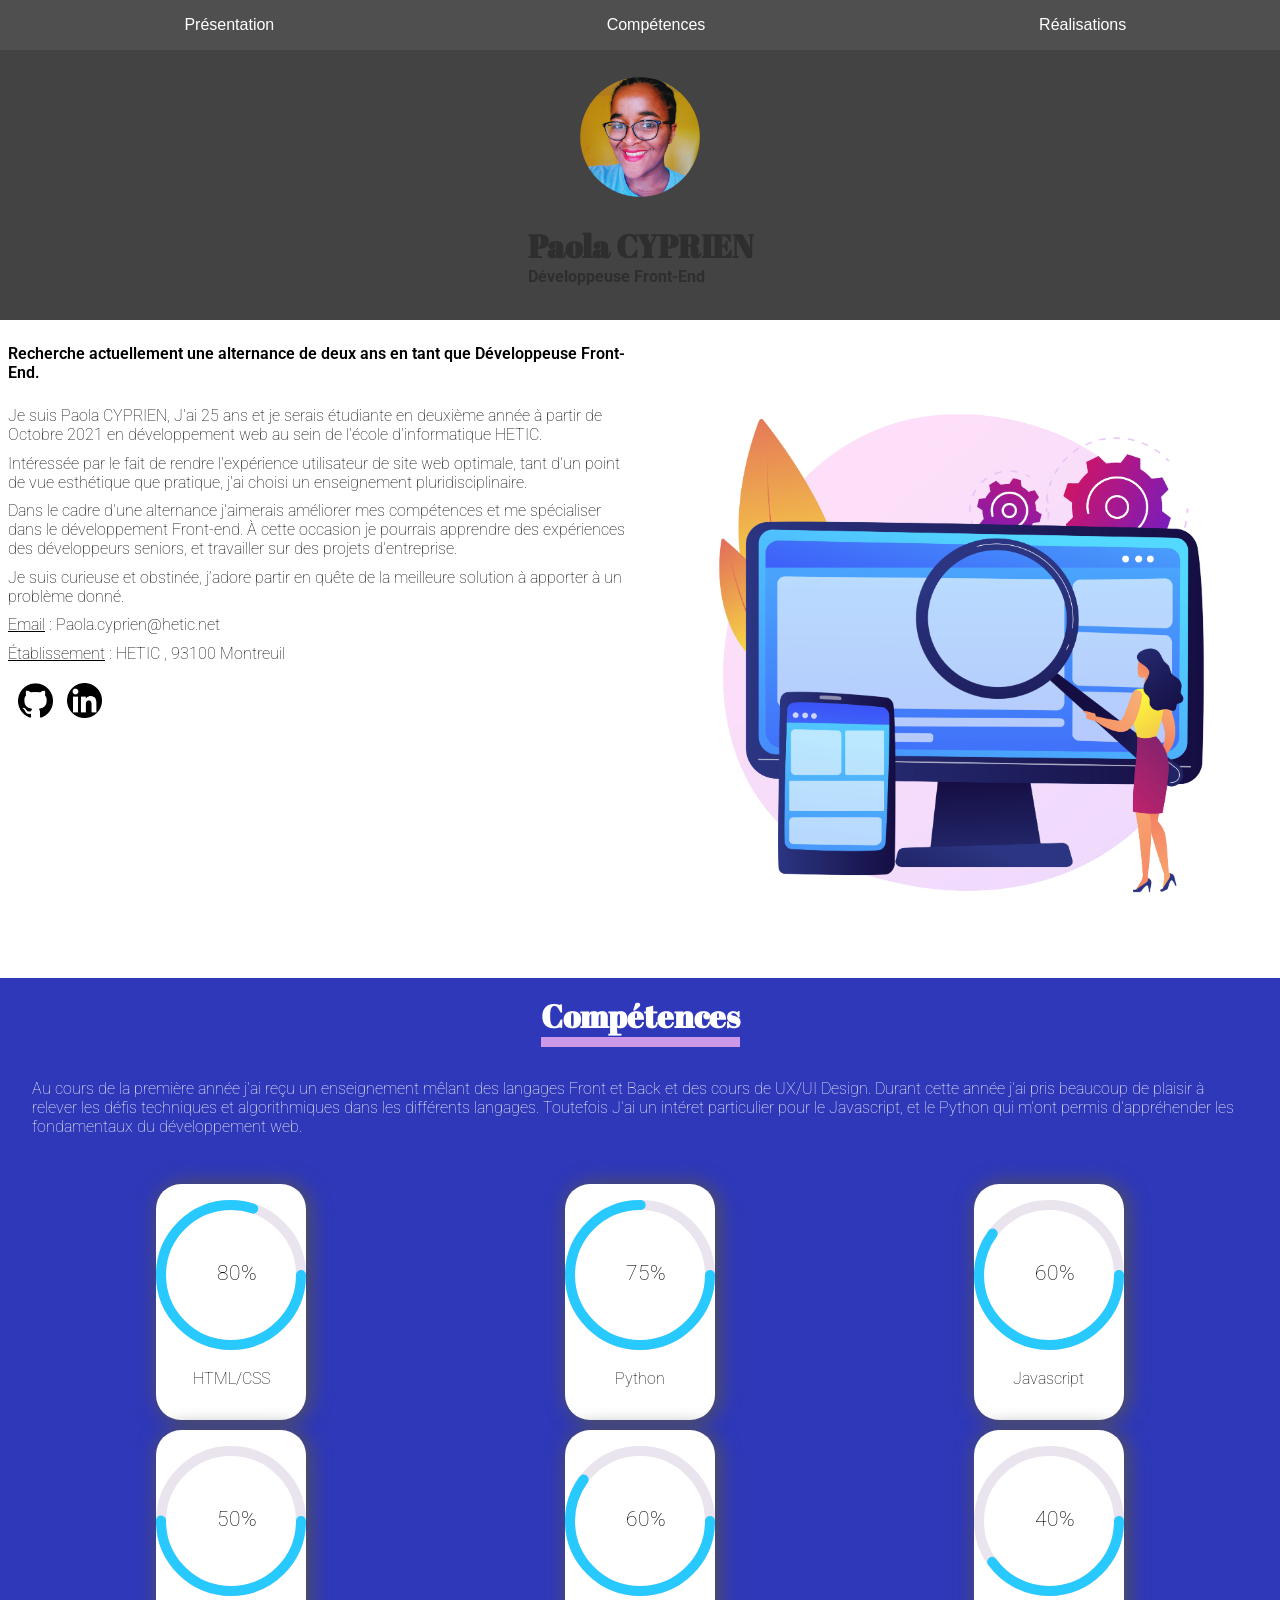
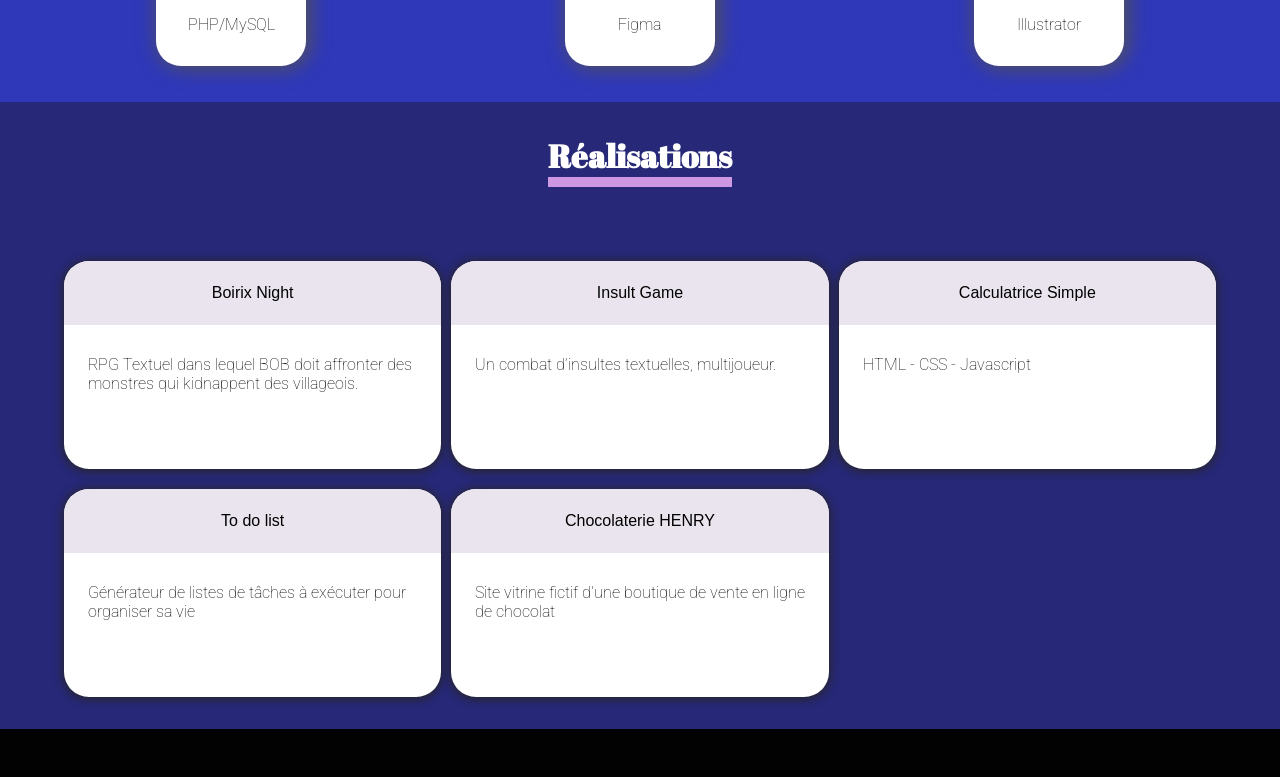
<file: index.html>
<!DOCTYPE html>
<html lang="en">
<head>
    <meta charset="UTF-8">
    <meta http-equiv="X-UA-Compatible" content="IE=edge">
    <meta name="viewport" content="width=device-width, initial-scale=1.0">
    <link href="https://fonts.googleapis.com/css?family=Abril+Fatface|Roboto:300,700" rel="stylesheet">
    <link rel="stylesheet" href="style.css">
    <title> Portfolio CYPRIEN PAOLA</title>
</head>
<body>
    <header>
        <nav>
            <ul>
                <li><a href="#part1">Présentation</a></li>
                <li><a href="#part2">Compétences</a></li>
                <li><a href="#part3">Réalisations</a></li> 
            </ul>
        </nav>
        <div class="picturesNames" id="">
            <img class="img"  src="paola.jpeg" alt="" srcset="" class ="img-size-responsive">
            <div class="words">
                <h1>Paola CYPRIEN</h1>
                <h3>Développeuse Front-End </h4>
            </div>
        </div>
    </header>
    <main>
        <section class="main-zone-presentation" id="part1">
            <div class="presentation" id="">
                <div class="text-presentation" id="">
                    <div class="text-prez">
                        <p>
                            Recherche actuellement une alternance de deux ans en tant que Développeuse Front-End.
                        </p>
                    </div>
                    <div class="div-container"  >
                        <p>Je suis Paola CYPRIEN, J'ai 25 ans et je serais étudiante en deuxième année à partir de Octobre 2021 en développement web au sein de l'école d'informatique HETIC. </p>
                        <p>Intéressée par le fait de rendre l'expérience utilisateur de site web optimale, tant d'un point de vue esthétique que pratique, j'ai choisi un enseignement pluridisciplinaire. </p>
                        <p>Dans le cadre d'une alternance j'aimerais améliorer mes compétences et me spécialiser dans le développement Front-end. À cette occasion je pourrais apprendre des expériences des développeurs seniors, et  travailler sur des projets d'entreprise.</p>
                        <p>Je suis curieuse et obstinée, j’adore partir en quête de la meilleure solution à apporter à un problème donné.</p>
                        <p class="info-box info1prez"> <span>Email</span> : Paola.cyprien@hetic.net </p>
                        <p class="info-box"> <span>Établissement</span> : HETIC , 93100 Montreuil</p>
                    </div>
                    <div class="logo">
                        <a href="https://github.com/Paola-Cyp"><img src="github.png" alt="" srcset=""></a>
                        <a href="https://www.linkedin.com/feed/?trk=guest_homepage-basic_nav-header-signin"><img src="linkedin-logo.png" alt="" srcset="" class ="img-size-responsive"></a>
                    </div>
                </div>
                <div class="div-illustration" id="">
                    <img class="illustration"  src="19197096.jpg" alt="" srcset=""  class ="img-size-responsive">
                </div>
            </div>
        </section>
        <section class="main-zone-skills" id="part2">
            <div class="competences" id="">
                <div class="title-skills" id="">
                    <h2>Compétences</h2>
                </div>
                <div class="text-skills" id="">
                    <p>
                    Au cours de la première année j'ai reçu un enseignement mêlant des langages Front et Back et des cours de UX/UI Design. Durant cette année j'ai pris beaucoup de plaisir à relever les défis techniques et algorithmiques dans les différents langages. Toutefois J'ai un intéret particulier pour le Javascript, et le Python qui m'ont permis d'appréhender les fondamentaux du développement web. </p> 
                </div> 
            </div>
            <div class="skills">
                <div class="box  circle01">
                    <svg>
                        <circle cx="70px"   cy="70px" r="70px"></circle>
                        <circle cx="70px"   cy="70px" r="70px"></circle>
                    </svg>
                    <span> 80%</span>
                    <p>HTML/CSS</p>
                </div>
                <!-- box2-->
                <div class="box ">
                    <svg>
                        <circle   cx="70px"   cy="70px" r="70px"></circle>
                        <circle class="circle02" cx="70px"   cy="70px" r="70px"></circle>
                    </svg>
                    <span> 75%</span>
                    <p>Python</p>
                </div>
                <!-- box3-->
                <div class="box  circle03">
                    <svg>
                        <circle cx="70px"   cy="70px" r="70px"></circle>
                        <circle class="circle03" cx="70px"   cy="70px" r="70px"></circle>
                    </svg>
                    <span> 60%</span>
                    <p>Javascript</p>
                </div>
                <!-- box4-->
                <div class="box  circle04">
                    <svg>
                        <circle cx="70px"   cy="70px" r="70px"></circle>
                        <circle class="circle04" cx="70px"   cy="70px" r="70px"></circle>
                    </svg>
                    <span> 50%</span>
                    <p>PHP/MySQL</p>
                </div>
                <!-- box5-->
                <div class="box  circle05">
                    <svg>
                        <circle cx="70px"   cy="70px" r="70px"></circle>
                        <circle class="circle05" cx="70px"   cy="70px" r="70px"></circle>
                    </svg>
                    <span> 60%</span>
                    <p>Figma</p>
                </div>
                <!-- box4-->
                <div class="box  circle06">
                    <svg>
                        <circle cx="70px"   cy="70px" r="70px"></circle>
                        <circle class="circle06" cx="70px"   cy="70px" r="70px"></circle>
                    </svg>
                    <span> 40%</span>
                    <p>Illustrator</p>
                </div>
            </div>
        </section>

        <section class="main-zone-works" >
                   <!--Réalisation-->
            <div  class="works">
                <div class="text-works" id="">
                    <div class="title-works"  id="part3">
                        <h2>Réalisations</h2>
                    </div>
                </div>
                <div class="works-container" id="">
                    <div class="project1-description prjct"> 
                        <div class="project1-name name">
                            <a href="https://github.com/Paola-Cyp/Jeu-Boirix_Night-RPG/"><p>Boirix Night</p></a>
                        </div>
                        <div>
                            <p>RPG Textuel dans lequel BOB doit affronter des monstres qui kidnappent des villageois.</p>
                        </div> 
                    </div>
                    <div class="project2-description prjct">  
                        <div class="project2-name name">
                            <a href="https://github.com/Paola-Cyp/Jeu_Insult-game"><p>Insult Game</p></a>
                        </div>
                        <div>
                            <p>Un combat d’insultes textuelles, multijoueur.</p>
                        </div>
                    </div>
                    <div class="project3-description prjct">
                        <div class="project3-name name">
                            <a href="https://paola-cyp.github.io/Projet-Calculatrice_JS/"><p>Calculatrice Simple</p></a>
                        </div>
                        <div><p>HTML - CSS - Javascript </p></div>
                    </div>

                    <div class="project4-description prjct">
                        <div class="project4-name name">
                            <a href="https://paola-cyp.github.io/To-do-List-JS/"><p>To do list</p></a>
                        </div>
                        <div>
                            <p> Générateur de listes de tâches à exécuter pour organiser sa vie</p>
                        </div>
                    </div> 
                    <div class="project5-description prjct">
                        <div class="project5-name name">
                            <a href="https://paola-cyp.github.io/Site-Vitrine-Henry-Chocolaterie/store.html"><p>Chocolaterie HENRY</p></a>
                        </div>
                        <div>
                            <p> Site vitrine fictif d'une boutique de vente en ligne de chocolat</p>
                        </div>
                    </div>
                </div>
            </div>
        </section>
    </main>
    <footer>
    </footer>
    
</body>
</html>
</file>
<file: style.css>
* {
    margin: 0 auto ;
    padding: 0 ; 
    font-size: 16px;  
}

body{
    font-family: 'Roboto', sans-serif; 
     font-weight: 100;    
    
}





h1,h2{
    font-family: 'Abril Fatface', serif;
    font-size: 2em;
    display: inline-block;   
}

a{
    font-family: 'Montserrat', sans-serif;   
}




h2::after{
    content: '';
    display: block;
    width: 100%;
    height: 10px;
    background-color: rgba(223, 163, 238, 0.906);
}

p{
    font-size: 1em;
}

/*  Partie 1 : Accueil */

header{
    height: 25em ;
    width: 100%;
    background-image: url('https://images.unsplash.com/photo-1558591710-4b4a1ae0f04d?ixlib=rb-1.2.1&ixid=MnwxMjA3fDB8MHxwaG90by1wYWdlfHx8fGVufDB8fHx8&auto=format&fit=crop&w=668&q=80');
    background-position : center ;
    background-size: cover;

    
}



ul{
    display: flex;
    flex-direction: column;
    margin-left: 0em;
    background-color: rgba(96, 94, 94, 0.452);
    
}

li{
    width: 100%;
    text-decoration: none;
    list-style: none;
    text-align: center; 
}


li a{
    width: 100% ;
    text-decoration: none;
    display: inline-block;
    font-size: 1em;
    padding: 1em;
    color: #ffffff;
    
    
}


li  a:hover {
    width: 100% ;
    color: #ffffff;
    background-color: rgba(87, 85, 85, 0.666);
}



.img{
    padding: 1.7em;
    height: 120px;
    width: 120px;
    border-radius: 50%;
}

.words{

    color :rgb(46, 46, 46);
}


a img {
    margin-top: 20px;
    margin-left: 10px;
    display: inline-block;
    width: 35px;
    height: 35px;
}



.picturesNames{
    display: flex;
    flex-direction: column;
    justify-content: center;

}





/*  PRESENTATION  */

.text-prez{
    font-weight:600;
}



.presentation {
    padding-top: 1em;
    display: flex;
    flex-direction: column;
    justify-content: center;
    width: 100%;
}
.text-presentation { 
    padding: 0.5em ;
}



.div-container {
    margin-top: 1.5em;
}

.div-container p{
    margin-top: 0.6em;
}


.info-box{
    margin-top: 20px;
    
}

.info-box > span{
    position: static;
    text-decoration:underline;
    font-size: 1em;
}

.info1prez{
    margin-top: 1.3em;
}

.illustration {
    width: 95%;
}

.img-size-responsive {
    max-width: 100%;
    height: auto;
}


/* COMPETENCES */

.main-zone-skills{
    background-color: rgb(47, 56, 185);
    display: flex; 
    flex-direction: column; 
    justify-content: center;
}


.main-zone-skills > *{
    width: 95%;

}

.competences{
    padding : 1em;
    color: #ffffff;;   
}


.title-skills{
    display: flex;
    flex-direction: row;
    text-align: center;
}

.competences .text-skills{
    padding-top : 2em;
    padding-bottom: 2em ;

}

.text-skills + p {
    text-align: center;
}

.skills{
    padding-bottom : 2em;
    display: grid;
    grid-template-columns: 1fr 1fr ;
    grid-template-rows: 1fr 1fr 1fr; 
    gap: 20px 5px;
    align-items: center;
}

.box{
    background-color: #ffffff;
    border-radius: 25px;
    height: 220px;
    width: 150px;
    position: relative;
    box-shadow: 3px 1px 20px 1px rgb(84, 83, 83);
    padding-top: 1em;
   

}

.box  p {
    text-align: center;
    margin-top: 15px;
}

svg {
    /* background-color: rgb(231, 184, 184); */
    height: 150px;
    width: 150px;
}

svg circle {
    fill : none ;
    stroke :rgb(40, 201, 255) ;
    stroke-width: 10px;
    transform : translate(5px , 5px) ;
    stroke-linecap: round;
    stroke-dasharray: 440;
    stroke-dashoffset: 440;
   
}

svg circle:nth-child(1) {
    stroke :rgb(234, 228, 238) ;
    stroke-dashoffset: 0;
}


svg circle:nth-child(2) {
    animation: circle 2s forwards ;
}
 

/* Là on modifie les valeur*/
@keyframes circle {
    to {
        stroke-dashoffset: 88;
    }

}

span{
    position: absolute;
    top: 37%;
    left: 54% ;
    bottom: 50%;
    transform: translate(-50%,-50%) ;   
    height: 1em;
    font-size : 1.3em ;
}


/* -->  Cercle 2 */

svg .circle02:nth-child(2) {
    animation: circle-two 2s forwards ;
}
 
@keyframes circle-two {
    to {
        stroke-dashoffset: 110;
    }
}

/* -->  Cercle 3 */

svg .circle03:nth-child(2) {
    animation: circle-three 2s forwards ;
}
 

@keyframes circle-three {
    to {
        stroke-dashoffset: 176;
    }

}


/* -->  Cercle 4 */

svg .circle04:nth-child(2) {
    animation: circle-four 2s forwards ;
}
 

@keyframes circle-four {
    to {
        stroke-dashoffset: 220;
    }
}

/* -->  Cercle 5 */

svg .circle05:nth-child(2) {
    animation: circle-five 2s forwards ;
}
 
@keyframes circle-five {
    to {
        stroke-dashoffset: 176;
    }
}


/* -->  Cercle 6 */

svg .circle06:nth-child(2) {
    animation: circle-six 2s forwards ;
}
 

@keyframes circle-six{
    to {
        stroke-dashoffset: 264;
    }

}



/* PROJETS */

.main-zone-works{
    background-color: rgb(39, 40, 119);
}

.title-works{
    display: flex;
    flex-direction: row;
    text-align: center;
}

.title-works + p{
    text-align: center;
}

.works{
    width: 95%;
    font-size: 1em;
}


.text-works{
    padding : 2em;
    color: rgb(255, 255, 255);
}


.prjct{
    background-color: #ffffff;
    height: 13em;
    width: 100%;
    margin-top: 10px;
    border-top-left-radius: 25px;
    border-top-right-radius: 25px;
    border-bottom-left-radius: 25px;
    border-bottom-right-radius: 25px;
    box-shadow: 0px 1px 10px 1px rgb(38, 37, 37);
    
}


.prjct  .name {
    height: 2em;
    padding: 1em 0.5em;
}

.project > {
    padding: 1em 0.5em;
}

.name{
    border-top-left-radius: 25px;
    border-top-right-radius: 25px;
    background-color:rgb(234, 228, 238);
    margin-bottom: 0.7em;
    text-align: center;
    color: #010101;
    display: flex;
    flex-direction: column;
    justify-content: center;
    align-items: center;
    
}



.name + div p {
    margin-left: 5px;
    padding: 5%;
}


footer{
    background-color: rgb(2, 2, 2);
    height: 3em;
}



.works-container a:link{
    color: #010101;
}


.works-container a:link {
    text-decoration: none;
}
  
.works-container a:visited {
    color: #010101;
}
  

.works-container a:hover::after{
    content: '';
    display: block;
    width: 100%;
    font-size:large;
    height: 5px;
    background-color:#6d6c6c;

}






@media only screen and (min-width: 650px) and (max-width : 1999px) {

    body{
        font-size: 16px;
    }
         
    header{
        background-color: rgb(68, 67, 67); 
        height: 20em ;
        background-image: url('https://images.unsplash.com/photo-1558591710-4b4a1ae0f04d?ixlib=rb-1.2.1&ixid=MnwxMjA3fDB8MHxwaG90by1wYWdlfHx8fGVufDB8fHx8&auto=format&fit=crop&w=668&q=80');
        background-position : center ;
        background-size: cover;
    }


    .presentation {
        width: 100%;
        display: grid;
        grid-template-columns: 1fr 1fr; 
        grid-template-rows: 1fr; 
        gap: 5px 5px;
        grid-template-areas: 
        "text-presentation div-illustration"; 
    }
    .text-presentation { 
        grid-area: text-presentation;   
    }

    .div-illustration { grid-area: div-illustration; }


    ul{
        display: flex;
        flex-direction: row ;

    }

    li{
        text-decoration: none;
        list-style: none;
        text-align: center;
        background-color: none;
    }


    li a{
        text-decoration: none;
        display: inline-block;
        color: #ffffff;
    }

    li  a:hover {
        color: #ffffff;   
    }

    .illustration {
        visibility: visible;
        width: 100%;
        
    }
    
    .img-size-responsive {
        max-width: 100%;
        height: auto;
    }
    

    .skills{
        padding-bottom : 2.3em;
        display: grid;
        grid-template-columns: 1fr 1fr 1fr;
        grid-template-rows: 1fr 1fr; 
        gap: 10px 10px;
        align-items: center;
    }

    .works-container{
        padding : 2em;
        display: grid;
        grid-template-columns: 1fr 1fr 1fr;
        grid-template-rows: 1fr 1fr;
        gap: 10px 10px;
        grid-auto-flow: row;
        grid-template-areas:
            "project1-description project2-description project3-description"
            "project4-description project5-description .";
    }
        
    .project1-description { grid-area: project1-description; }
    
    .project2-description { grid-area: project2-description; }
    
    .project3-description { grid-area: project3-description; }
    
    .project4-description { grid-area: project4-description; }
    
    .project5-description { grid-area: project5-description; }



    






}








@media only screen and (min-width : 1440px) {

    body{
        font-size :18px ;

    }
    

    header{
        height: 25em ;
        background-image: url('https://images.unsplash.com/photo-1558591710-4b4a1ae0f04d?ixlib=rb-1.2.1&ixid=MnwxMjA3fDB8MHxwaG90by1wYWdlfHx8fGVufDB8fHx8&auto=format&fit=crop&w=668&q=80');
        background-position : center ;
        background-size: cover;
    }

    ul{
        display: flex;
        flex-direction: row ;
    }

    li{
        text-decoration: none;
        list-style: none;
        text-align: center;
        background-color: none;
    }


    li a{
        text-decoration: none;
        display: inline-block;
        color: #ffffff;
    }

    li  a:hover {
        color: #ffffff;   
    }
    
  
    .img{
        height: 150px;
        width: 150px;
        border-radius: 50%;
    }

    .words{
        padding: 1.5em;
        color :rgb(46, 46, 46);
    }


    a img {
        margin-top: 20px;
        margin-left: 10px;
        display: inline-block;
        width: 35px;
        height: 35px;
    }

    .text-prez{
        font-weight:600;
    }

    .presentation {
        width: 80%;
        display: grid;
        grid-template-columns: 1fr 1fr; 
        grid-template-rows: 1fr; 
        gap: 10px 10px;
        grid-template-areas: 
        "text-presentation div-illustration"; 
    }
    .text-presentation { 
        grid-area: text-presentation;
        font-size: 1em;
    }
    .div-illustration { grid-area: div-illustration; }


    .div-container {
        margin-top: 1.5em;
    }

    .div-container p{
        margin-top: 0.6em;
    }


    .info-box{
        margin-top: 20px;
        
    }

    .info-box > span{
        position: static;
        text-decoration:underline;
        font-size: 1em;
    }

    .info1prez{
        margin-top: 1.3em;
    }

    .illustration {
        width: 60%;
    }

    .img-size-responsive {
        max-width: 100%;
        height: auto;
    }


    .main-zone-skills{
        background-color: rgb(47, 56, 185);
        display: flex; 
        flex-direction: column; 
        justify-content: center;
    }
    
    
    .main-zone-skills > *{
        width: 80%;
    
    }
    
    .competences{
        padding : 2em;
        color: #ffffff;;   
    }
    
    
    .title-skills{
        display: flex;
        flex-direction: row;
        text-align: center;
    }
    
    .competences .text-skills{
        padding-top : 2em;
        padding-bottom: 2em ;
    
    }
    
    .text-skills + p {
        text-align: center;
    }
    
    .skills{
        font-size: 1.25em;
        padding-bottom : 2.3em;
        display: grid;
        grid-template-columns: 1fr 1fr 1fr;
        grid-template-rows: 1fr 1fr; 
        gap: 10px 10px;
        align-items: center;
    }
    
    .box{
        background-color: #ffffff;
        border-radius: 25px;
        padding: 1em 0.5em;
        height: 220px;
        width: 150px;
        position: relative;
        box-shadow: 3px 1px 20px 1px rgb(84, 83, 83);
    }
    
    .box  p {
        text-align: center;
        margin-top: 15px;
    }
    
    svg {
        height: 150px;
        width: 150px;
    }


    .works{
        width: 80%;
        font-size: 1.25em;
    }


    .text-works{
        padding : 2em;
        color: rgb(255, 255, 255);
    }


    .works-container{
        padding : 2em;
        display: grid;
        grid-template-columns: 1fr 1fr 1fr;
        grid-template-rows: 1fr 1fr;
        gap: 10px 10px;
        grid-auto-flow: row;
        grid-template-areas:
            "project1-description project2-description project3-description"
            "project4-description project5-description .";
    }
        
    .project1-description { grid-area: project1-description; }

    .project2-description { grid-area: project2-description; }

    .project3-description { grid-area: project3-description; }

    .project4-description { grid-area: project4-description; }

    .project5-description { grid-area: project5-description; }
        


    .prjct{
        background-color: #ffffff;
        height: 14em;
        width: 11em;
        border-top-left-radius: 25px;
        border-top-right-radius: 25px;
        border-bottom-left-radius: 25px;
        border-bottom-right-radius: 25px;
        box-shadow: 0px 1px 10px 1px rgb(38, 37, 37);
        
    }


    .prjct  .name {
        height: 2em;
        padding: 1em 0.5em;
    }

    .project > {
        padding: 1em 0.5em;
    }

    .name{
        border-top-left-radius: 25px;
        border-top-right-radius: 25px;
        background-color:rgb(234, 228, 238);
        margin-bottom: 0.7em;
        text-align: center;
        color: #010101;
        display: flex;
        flex-direction: column;
        justify-content: center;
        align-items: center;
        
    }



    .name + div p {
        /* background-color: aqua; */
        margin-left: 5px;
        padding: 5%;
    }


    footer{
        background-color: rgb(2, 2, 2);
        height: 3em;
    }




    .works-container a:link{
        color: #010101;
    }


    .works-container a:link {
        text-decoration: none;
    }
    
    .works-container a:visited {
        color: #010101;
    }
    

    .works-container a:hover::after{
        content: '';
        display: block;
        width: 100%;
        font-size:large;
        height: 5px;
        background-color:#6d6c6c;

    }







 
}
</file>
